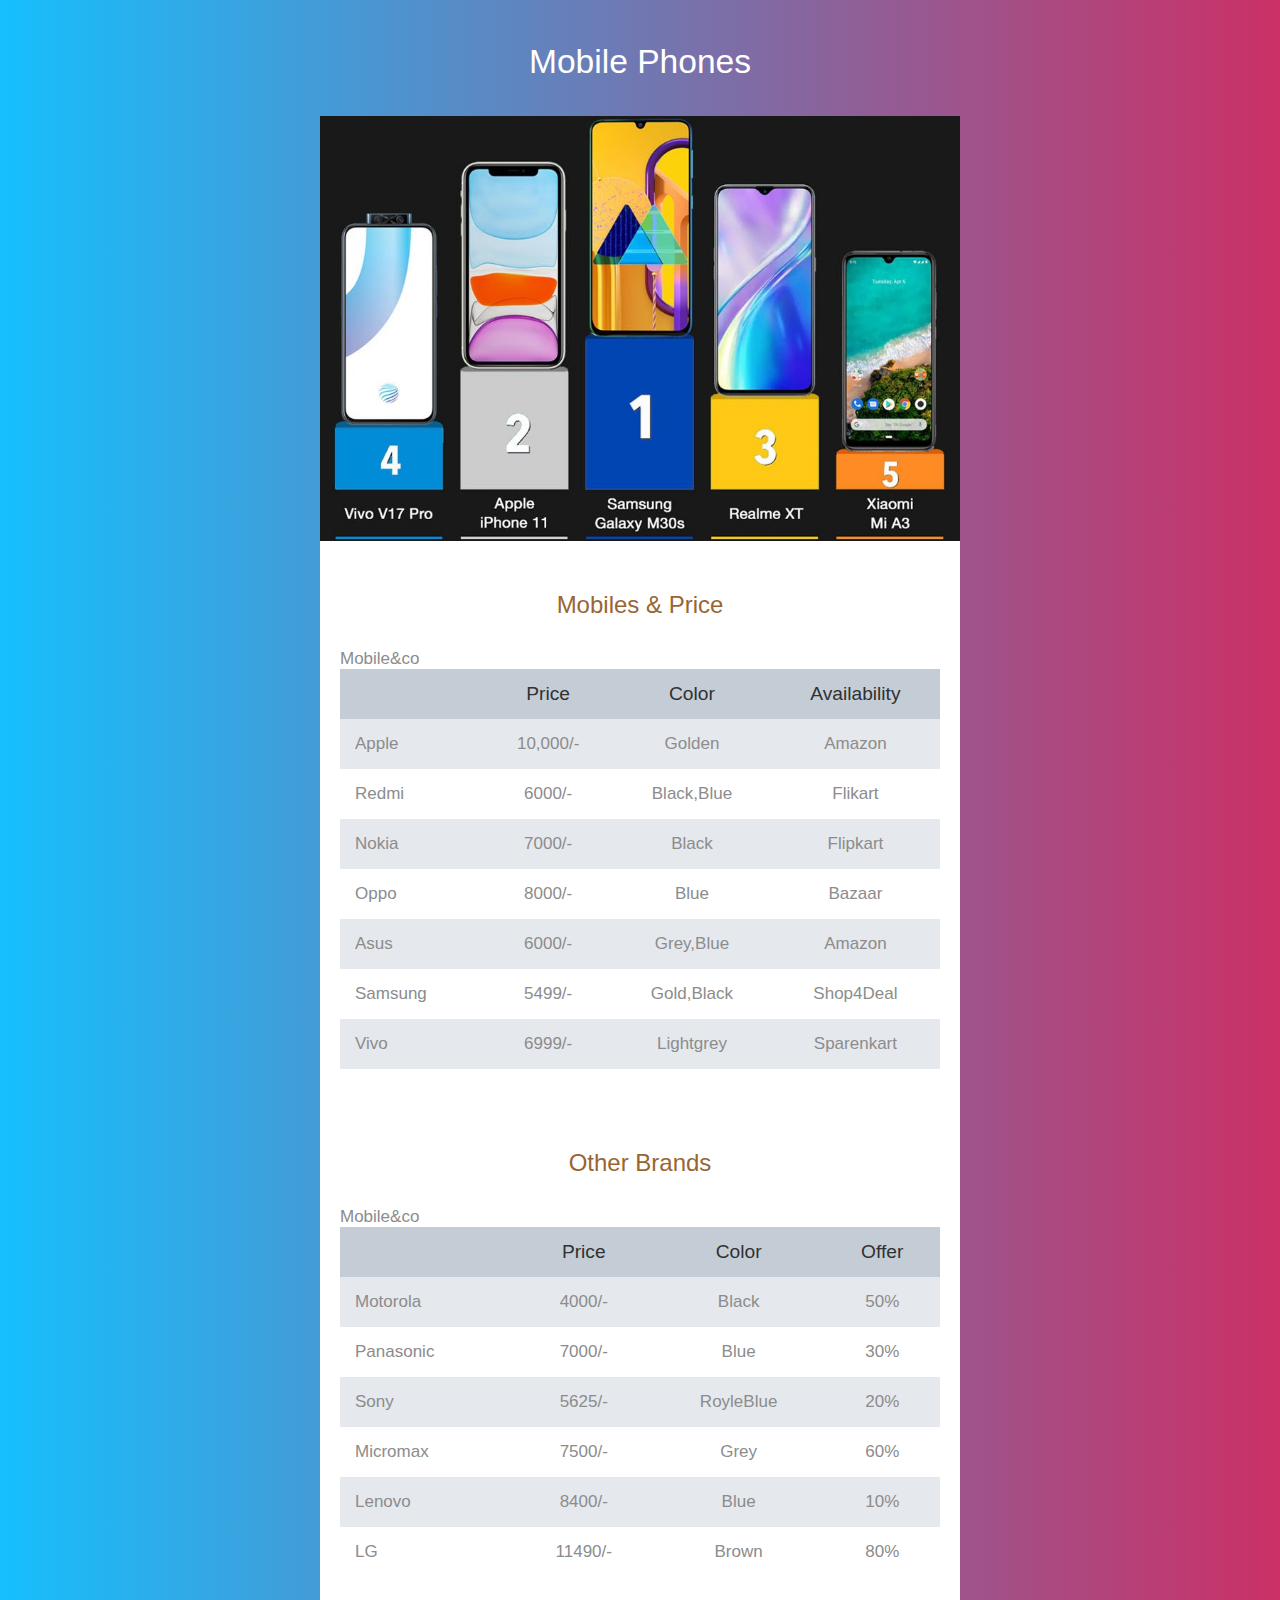
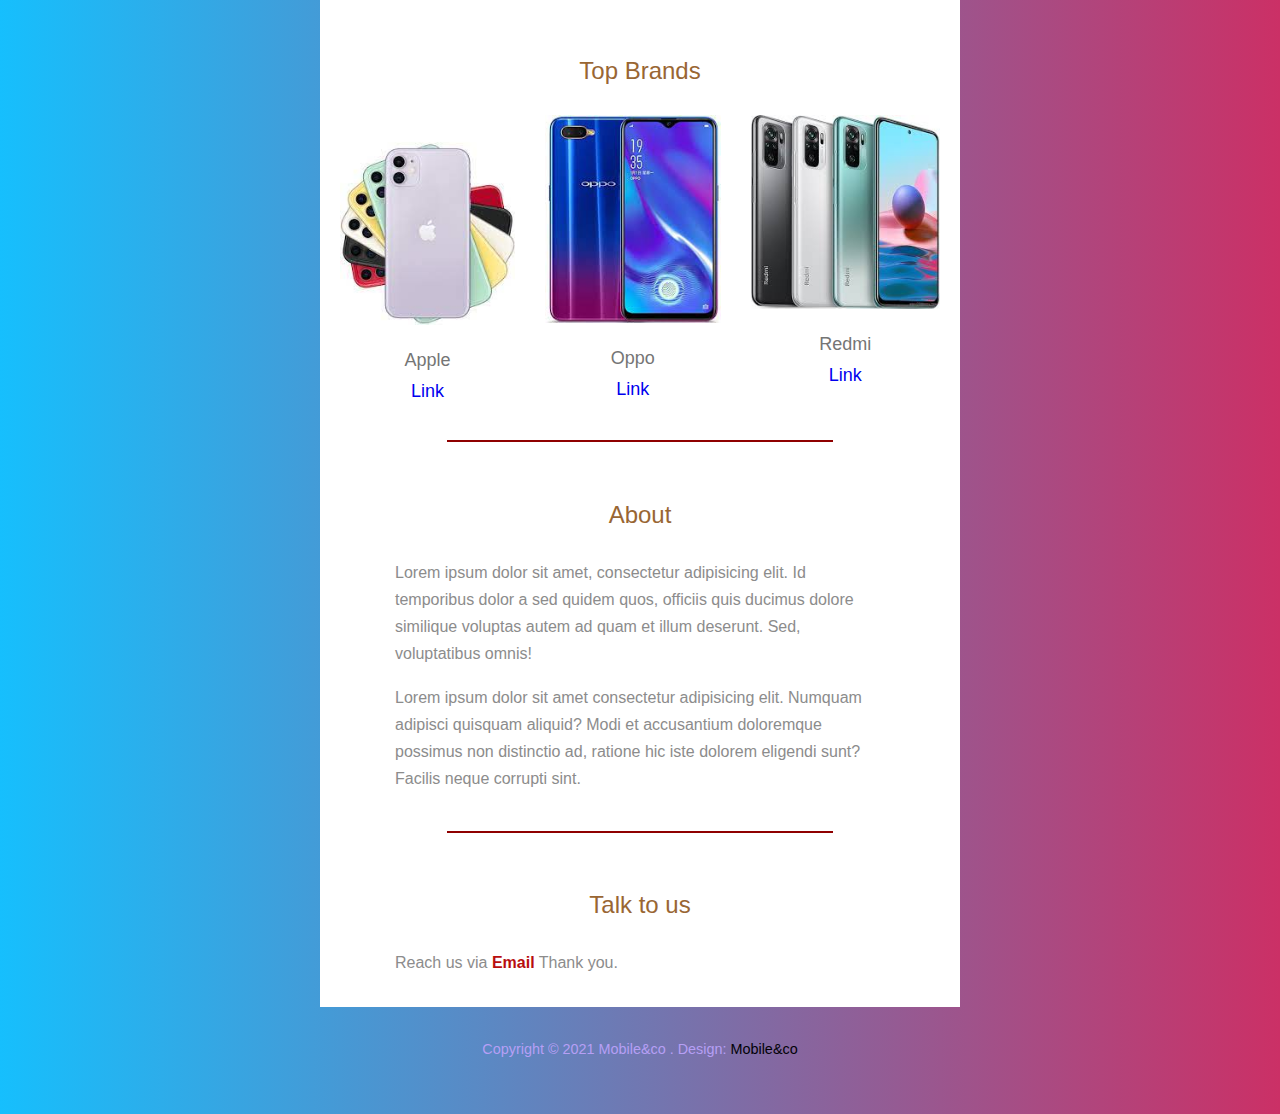
<file: Second_Project/index.html>
<!DOCTYPE html>
<html lang="en">
  <head>
    <meta charset="UTF-8" />
    <meta name="viewport" content="width=device-width, initial-scale=1.0" />
    <meta http-equiv="X-UA-Compatible" content="ie=edge" />
    <title>Mobile Phones by kavinprasanth</title>
    <link href="style.css" rel="stylesheet" />
  </head>
  <body>
    <div class="container">
      <div class="text-white page-header-container">
        <h1 class="page-header">Mobile Phones</h1>
      </div>
      <div class="main-content">
        <div id="intro-img"></div>
        <!-- Mobiles & Price -->
        <section class="section">
          <h2 class="section-header">Mobiles & Price</h2>
          <div class="responsive-table">
            <table>
              <tr class="tr-header">
                <th>&nbsp;</th>
                <th>Price</th>
                Mobile&co
                <th>Color</th>
                <th>Availability</th>
              </tr>
              <tr>
                <td class="text-left">Apple</td>
                <td>10,000/-</td>
                <td>Golden</td>
                <td>Amazon</td>
              </tr>
              <tr>
                <td class="text-left">Redmi</td>
                <td>6000/-</td>
                <td>Black,Blue</td>
                <td>Flikart</td>
              </tr>
              <tr>
                <td class="text-left">Nokia</td>
                <td>7000/-</td>
                <td>Black</td>
                <td>Flipkart</td>
              </tr>
              <tr>
                <td class="text-left">Oppo</td>
                <td>8000/-</td>
                <td>Blue</td>
                <td>Bazaar</td>
              </tr>
              <tr>
                <td class="text-left">Asus</td>
                <td>6000/-</td>
                <td>Grey,Blue</td>
                <td>Amazon</td>
              </tr>
              <tr>
                <td class="text-left">Samsung</td>
                <td>5499/-</td>
                <td>Gold,Black</td>
                <td>Shop4Deal</td>
              </tr>
              <tr>
                <td class="text-left">Vivo</td>
                <td>6999/-</td>
                <td>Lightgrey</td>
                <td>Sparenkart</td>
              </tr>
            </table>
          </div>
        </section>
        <!-- Other Brands -->
        <section class="section">
          <h2 class="section-header">Other Brands</h2>
          <div class="responsive-table">
            <table>
              <tr class="tr-header">
                <th>&nbsp;</th>
                <th>Price</th>
                <th>Color</th>
                <th>Offer</th>
              </tr>
              <tr>
                <td class="text-left">Motorola</td>
                Mobile&co
                <td>4000/-</td>
                <td>Black</td>
                <td>50%</td>
              </tr>
              <tr>
                <td class="text-left">Panasonic</td>
                <td>7000/-</td>
                <td>Blue</td>
                <td>30%</td>
              </tr>
              <tr>
                <td class="text-left">Sony</td>
                <td>5625/-</td>
                <td>RoyleBlue</td>
                <td>20%</td>
              </tr>
              <tr>
                <td class="text-left">Micromax</td>
                <td>7500/-</td>
                <td>Grey</td>
                <td>60%</td>
              </tr>
              <tr>
                <td class="text-left">Lenovo</td>
                <td>8400/-</td>
                <td>Blue</td>
                <td>10%</td>
              </tr>
              <tr>
                <td class="text-left">LG</td>
                <td>11490/-</td>
                <td>Brown</td>
                <td>80%</td>
              </tr>
            </table>
          </div>
        </section>
        <!-- Top Brands -->
        <section class="section">
          <h2 class="section-header">Top Brands</h2>
          <div class="special-items">
            <figure class="special-item">
              <img
                src="img/img1.jpg"
                alt="Image"
                class="tm-special-item-img"
              />
              <figcaption>
                <span class="item-name">Apple</span>
                <span class="item-price"><a href="https://www.apple.com/in/iphone/" target="blank">Link</a></span>
              </figcaption>
            </figure>
            <figure class="special-item">
              <img
                src="img/img2.jpg"
                alt="Image"
                class="tm-special-item-img"
              />
              <figcaption>
                <span class="item-name">Oppo</span>
                <span class="item-price"><a href="https://www.oppo.com/en/" target="blank">Link</a></span>
              </figcaption>
            </figure>
            <figure class="special-item">
              <img
                src="img/img3.jpg"
                alt="Image"
                class="tm-special-item-img"
              />
              <figcaption>
                <span class="item-name">Redmi</span>
                <span class="item-price"><a href="https://www.mi.com/in/all-xiaomi-phones" target="blank">Link</a></span>
              </figcaption>
            </figure>
          </div>
        </section>
        <hr />
        <!-- About -->
        <section class="section section-small">
          <h2 class="section-header">About</h2>
          <p>
            Lorem ipsum dolor sit amet, consectetur adipisicing elit. Id
            temporibus dolor a sed quidem quos, officiis quis ducimus dolore
            similique voluptas autem ad quam et illum deserunt. Sed,
            voluptatibus omnis!
          </p>
          <p class="mb-0">
            Lorem ipsum dolor sit amet consectetur adipisicing elit. Numquam
            adipisci quisquam aliquid? Modi et accusantium doloremque possimus
            non distinctio ad, ratione hic iste dolorem eligendi sunt? Facilis
            neque corrupti sint.
          </p>
        </section>
        <hr />
        <!-- Talk to us -->
        <section class="section section-small">
          <h2 class="section-header">Talk to us</h2>
          <p class="mb-0">
            Reach us via
            <a href="mailto:barryallean7274@gmail.com" class="contact-link"
              >Email</a
            >
            Thank you.
          </p>
        </section>
      </div>
      <footer>
        <p class="text-white footer-text text-color">
          Copyright &copy; 2021 Mobile&co . Design:
          <a href="#" class="footer-link">Mobile&co</a>
        </p>
      </footer>
    </div>
  </body>
</html>
</file>
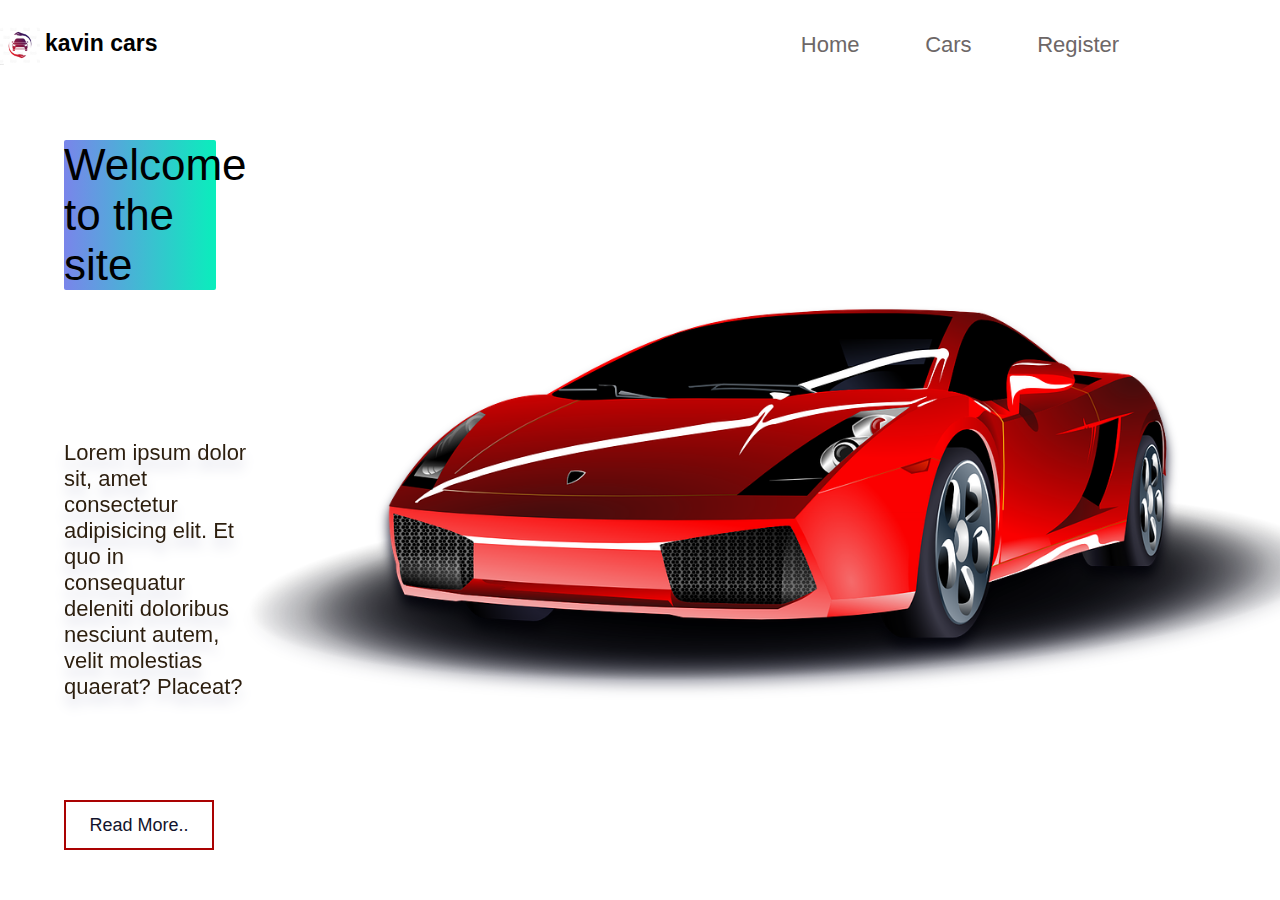
<file: Third_Project/index.html>
<html lang="en">
<head>
    <meta charset="UTF-8">
    <meta http-equiv="X-UA-Compatible" content="IE=edge">
    <meta name="viewport" content="width=device-width, initial-scale=1.0">
    <link rel="stylesheet" href="style.css">
    <title>TCR_Project3</title>
</head>
<body>
    <header>
        <div class="logo-container">
            <img src="logo.jpg"  >
            <h4 class="logo">kavin cars</h4>
        </div>
        <nav>
            <ul class="nav-links">
                <li><a class="nav-link" href="#">Home</a></li>
                <li><a class="nav-link" href="cars.html">Cars</a></li>
                <li><a class="nav-link" href="register.html">Register</a></li>
            </ul>
        </nav>
    </header>
    <main>
        <section class="container">
            <div class="sub-container">
                <div class="readmore">
                    <h1>Welcome to the site</h1>
                    <p>Lorem ipsum dolor sit, amet consectetur adipisicing elit. Et quo in consequatur deleniti doloribus nesciunt autem, velit molestias quaerat? Placeat?</p>
                    <button class="cta-select"><a class="but" href="#">Read More..</a></button>

                </div>
            </div>
            <div class="backshadow">
                <img src="car1.png" >
            </div>
        </section>        
</body>
</html>
</file>
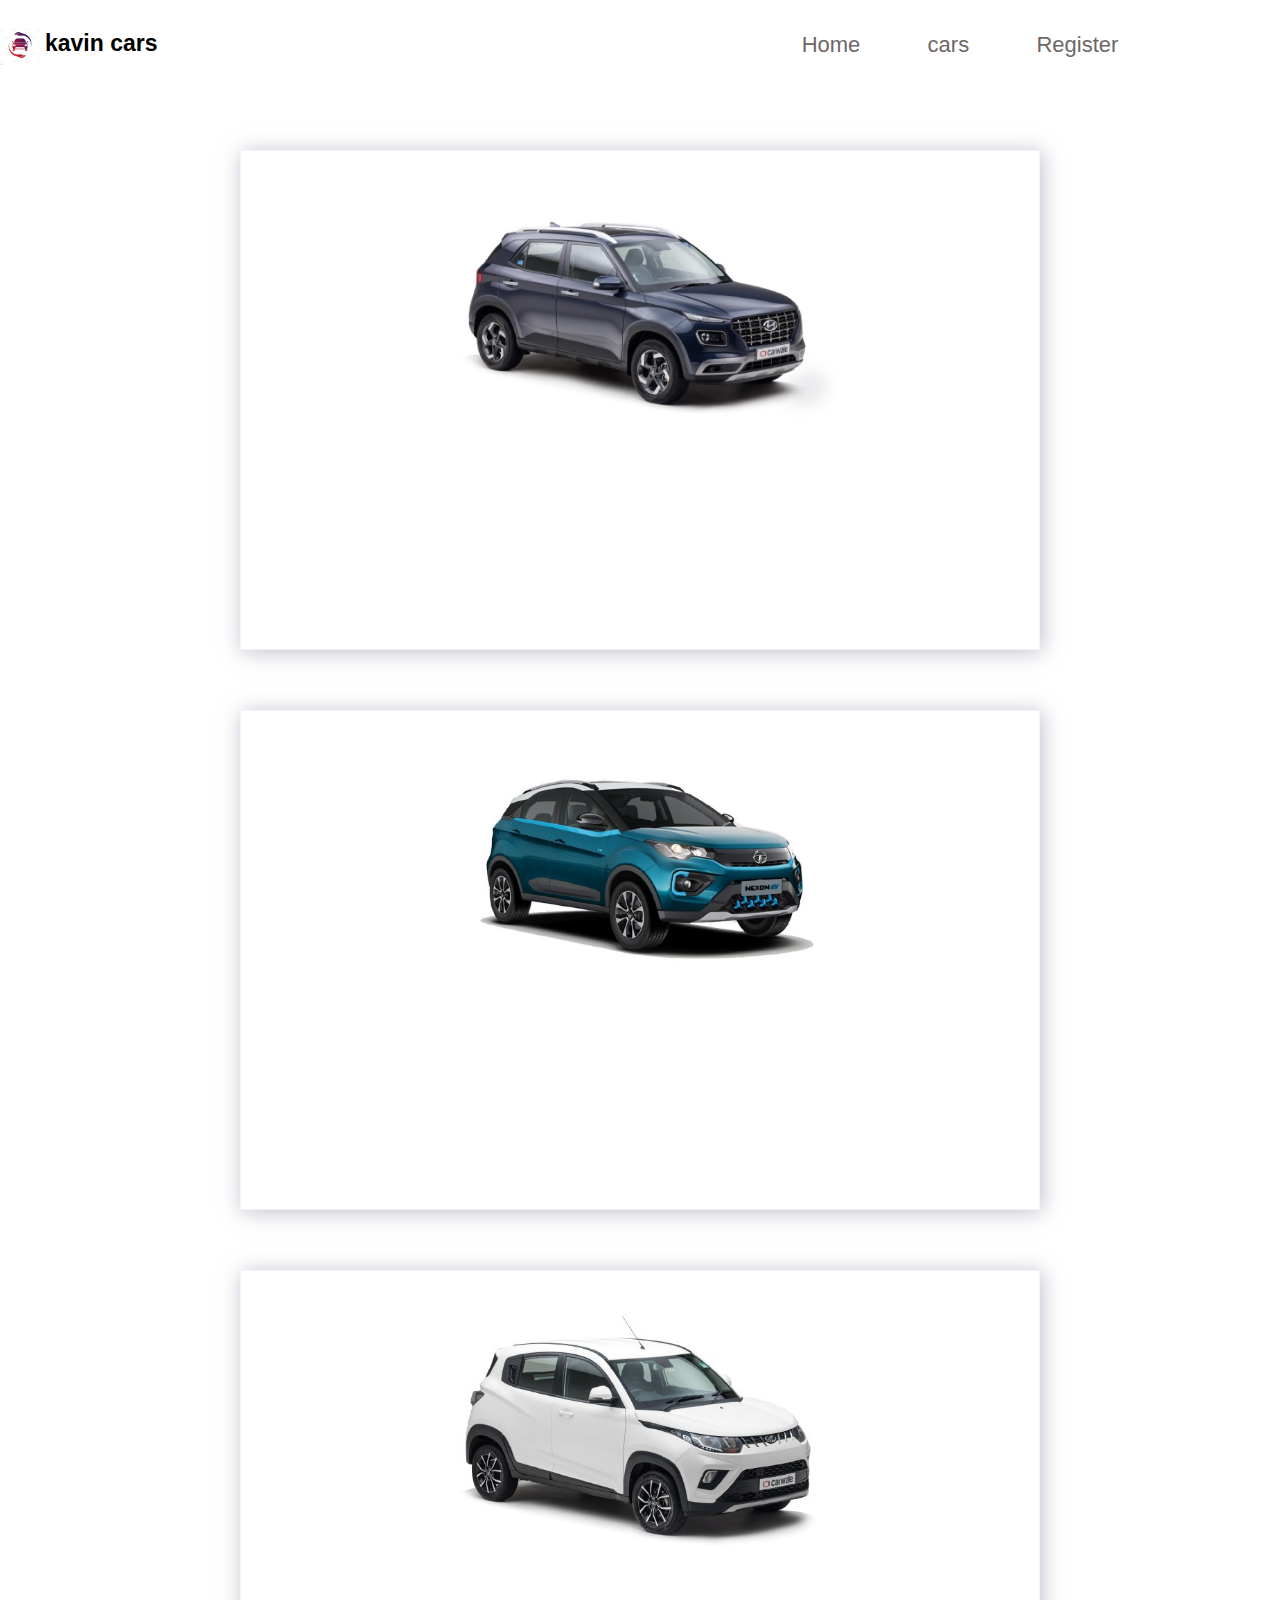
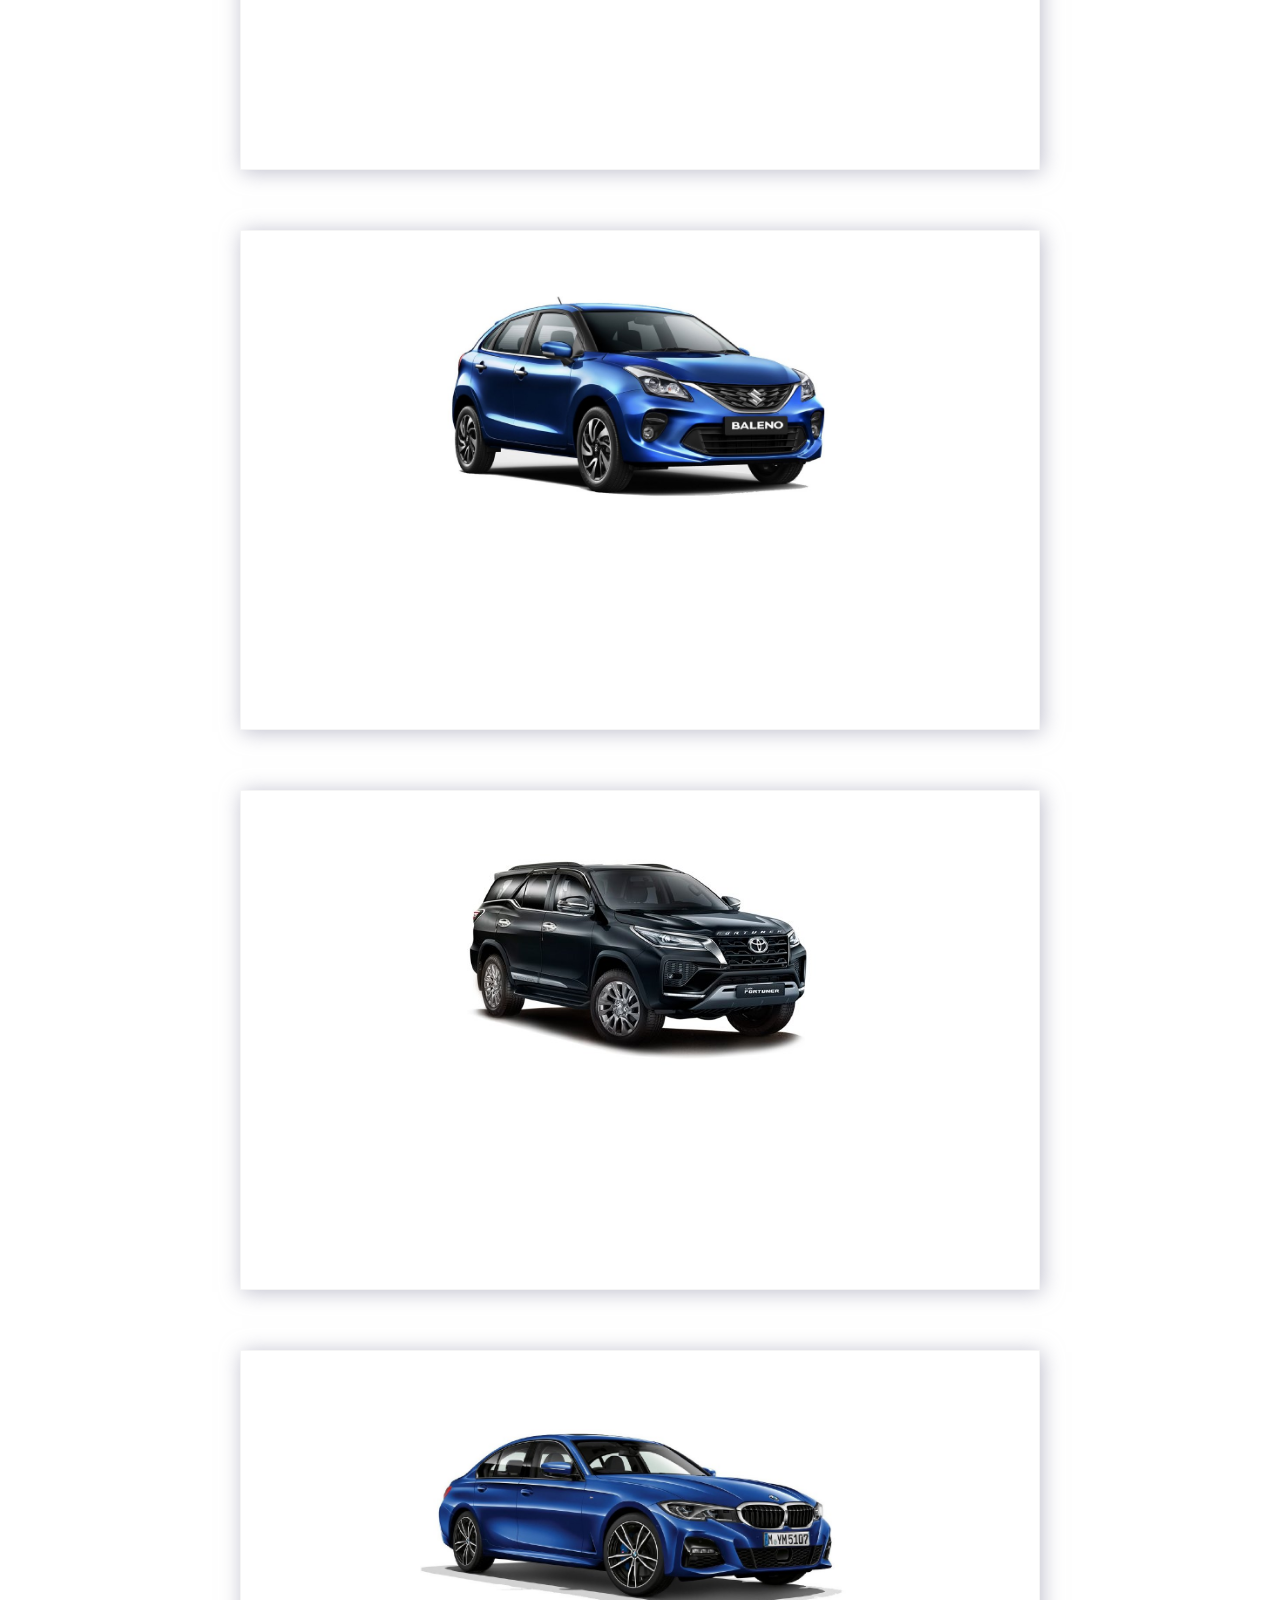
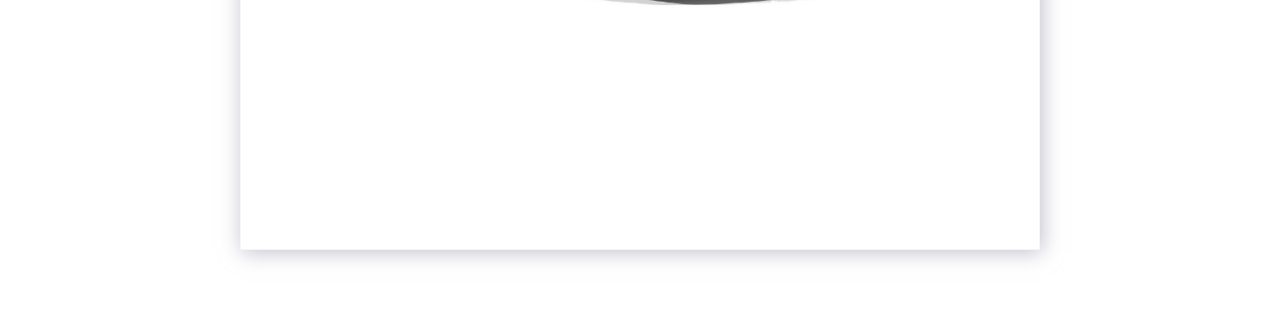
<file: Third_Project/cars.html>
<!DOCTYPE html>
<html lang="en">
	<head>
		<link rel="stylesheet" href="./cars.css" />
		<link rel="stylesheet" href="./style.css" />
		<title>ThemePark Blog</title>
	</head>
	<body>
		<header>
			<div class="logo-container">
				<img src="logo.jpg"  >
				<h4 class="logo">kavin cars</h4>
			</div>
			<nav>
				<ul class="nav-links">
					<li><a class="nav-link" href="index.html">Home</a></li>
					<li><a class="nav-link" href="#">cars</a></li>
					<li><a class="nav-link" href="register.html">Register</a></li>
				</ul>
		</header>

		<div class="container1">
		 <div class="cont">
			<div class="imgbx">
				<a href="#"> <img src="car2.jpeg"></a>
			</div>
			<div class="content">
				<h2>Hyundai Venue</h2>
				<p>Hyundai Venue is a 5 seater Compact SUV available in a price range of ₹ 6.92 - 11.78 Lakh. It is available in 18 variants, 1 engine option and 3 transmission options : Manual, Clutchless Manual and Automatic (Dual Clutch). Other key specifications of the Venue include a Ground Clearance of 195 mm and Bootspace of 350 litres. The Venue is available in 8 colours. The mileage of Venue ranges from 17.52 kmpl to 23.4 kmpl.</p>
			</div>
		</div>
		<div class="cont">
			<div class="imgbx">
				<a href=""> <img src="car3.jpeg"></a>
			</div>
			<div class="content">
				<h2>Tata Nexon EV</h2>
				<p>Tata Nexon EV is a 5 seater Compact SUV available in a price range of ₹ 13.99 - 16.85 Lakh. It is available in 5 variants and 1 transmission option : Automatic. Other key specifications of the Nexon EV include a Ground Clearance of 205 mm, Kerb Weight of 1400 kg and Bootspace of 350 litres. The Nexon EV is available in 4 colours.</p>
			</div>

		</div>
		<div class="cont">
			<div class="imgbx">
				<a href=""><img src="car4.jpeg"></a>
			</div>
			<div class="content">
				<h2>Mahindra KUV100 NXT</h2>
				<p>Mahindra KUV100 NXT is a 6 seater Compact SUV available in a price range of ₹ 6.10 - 7.76 Lakh. It is available in 5 variants, 1 engine option and 1 transmission option : Manual. Other key specifications of the KUV100 NXT include a Ground Clearance of 170 mm and Bootspace of 243 litres. The KUV100 NXT is available in 8 colours.</p>
			</div>

		</div>
		<div class="cont">
			<div class="imgbx">
				<a href=""><img src="car5.jpg"></a>
			</div>
			<div class="content">
				<h2>Maruti Suzuki Baleno</h2>
				<p>Maruti Suzuki Baleno is a 5 seater Hatchback available in a price range of ₹ 5.97 - 9.27 Lakh. It is available in 9 variants, 1 engine option and 2 transmission options : Manual and Automatic (CVT). Other key specifications of the Baleno include a Ground Clearance of 170 mm, Kerb Weight of 865 kg and Bootspace of 339 litres. The Baleno is available in 5 colours. The mileage of Baleno ranges from 19.56 kmpl to 21.96 kmpl.</p>
			</div>
		</div>
		<div class="cont">
			<div class="imgbx">
				<a href=""><img src="car6.jpeg"></a>
			</div>
			<div class="content">
				<h2>Toyota Fortuner</h2>
				<p>Toyota Fortuner is a 7 seater SUV available in a price range of ₹ 30.36 - 38.32 Lakh. In the BS6 era, the Fortuner is powered by 2694 cc Petrol engine which produces 164bhp of power and 245Nm of torque. The 2755 cc Diesel engine which produces 201bhp of power and 420Nm of torque. You can have it with a 5-speed Manual, a 6-speed Automatic (Torque Converter) or a 6-speed Manual gearbox. The Fortuner is available in 7 variants and 9 colours. The mileage of Fortuner ranges from 10.01 kmpl to 14.22 kmpl.</p>
			</div>
		</div>
		<div class="cont">
			<div class="imgbx">
				<a href=""><img src="car7.jpg"></a>
			</div>
			<div class="content">
				<h2>BMW 3 Series</h2>
				<p>BMW 3 Series is a Sedan available in a price range of ₹ 43.58 - 62.90 Lakh. It is available in 4 variants, 1 engine option. Other key specifications of the 3 Series include a Ground Clearance of 135 mm and Bootspace of 480 litres. The 3 Series is available in 8 colours. The mileage of 3 Series ranges from 11.86 kmpl to 20.37 kmpl.
				</p>
			</div>
		</div>

	</div>
    </body>
    </html
</file>
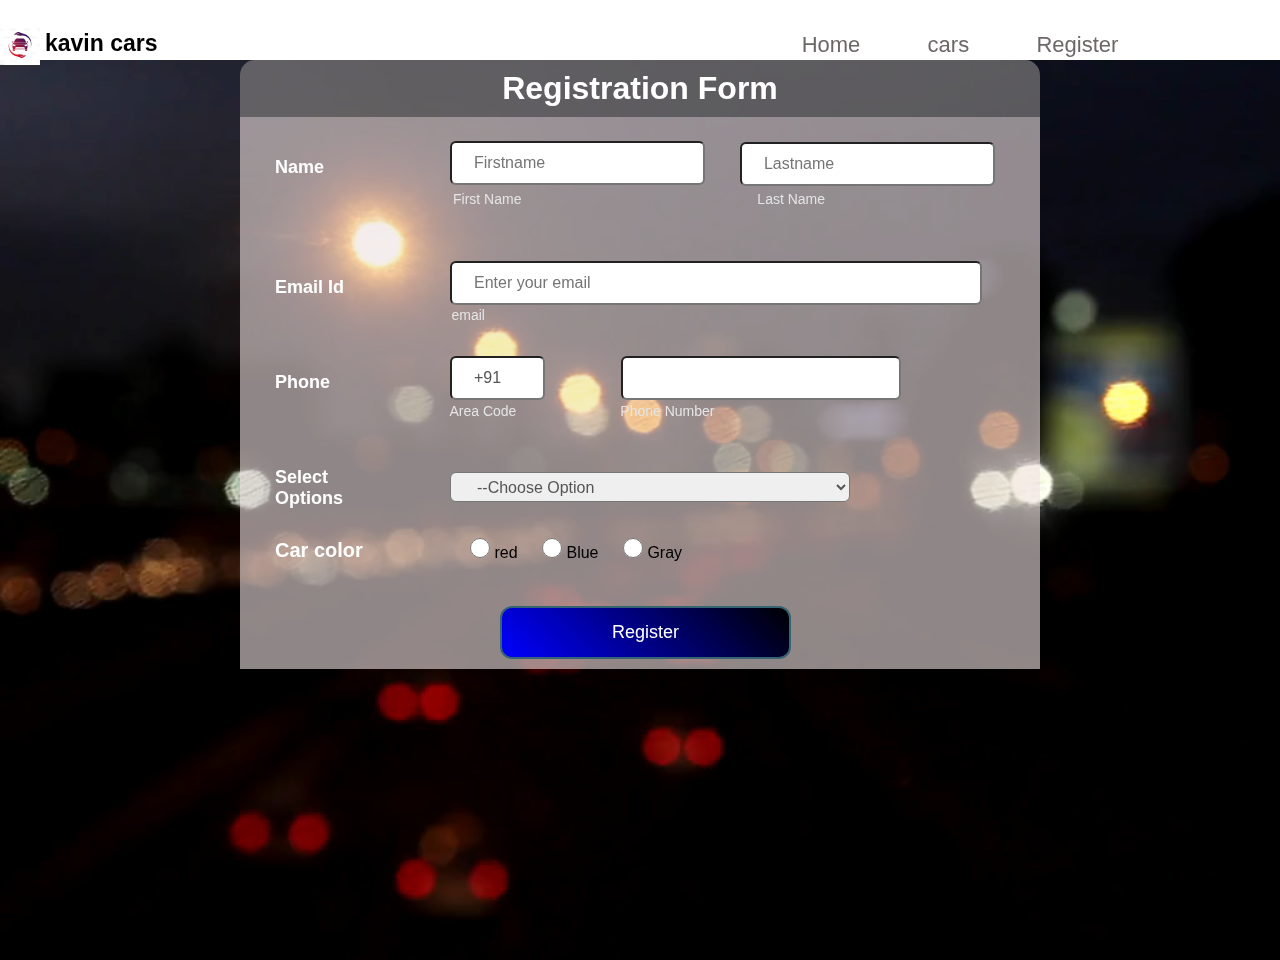
<file: Third_Project/register.html>
<!DOCTYPE html>
<html lang="en">
	<head>
        <link rel="stylesheet" href="./style.css" />
        <link rel="stylesheet" href="./register.css" />
		<title>Car Registration</title>
	</head>
	<body>
		<header>
			<div class="logo-container">
				<img src="logo.jpg"  >
				<h4 class="logo">kavin cars</h4>
			</div>
			<nav>
				<ul class="nav-links">
					<li><a class="nav-link" href="index.html">Home</a></li>
					<li><a class="nav-link" href="cars.html">cars</a></li>
					<li><a class="nav-link" href="#">Register</a></li>
			    </ul>
			</nav>
        </header>
        <div class="video1">
         <video src="car.mp4" autoplay mute loop></video>
          <div class="regform"><h1>Registration Form</h1></div>
            <div class="mane">
             <form>
                <div id="name">
                    <h2 class="name">Name</h2>
                    <input class="firstname" type="text" name="first_name" placeholder="firstname"><br>
                    <label class="firstlabel">first name</label>
                    <input class="lastname" type="text" name="last_name" placeholder="lastname">
                    <label class="lastlabel">last name</label>

                </div>
                <h2 class="name">Email Id</h2>
                <input class="college" type="email" name="email" placeholder="Enter your email">
                <label class="college-email">email</label>
                <h2 class="name">Phone</h2>
                <input class="code" type="text" name="area_code" value="+91">
                <label class="area-code">Area code</label>
                <input class="number" type="text" name="phone">
                <label class="phone-number">Phone Number</label>

                <h2 class="name">Select Options</h2>
                <select class="option" name="subject">
                    <option disabled="disabled" selected="selected">--Choose Option</option>
                    <option>Hyundai Venue</option>
                    <option>Tata Nexon EV</option>
                    <option>Mahindra KUV100 NXT</option>
                    <option>Maruti Suzuki Baleno</option>
                    <option>Toyota Fortuner</option>
                    <option>BMW 3 Series</option>
                </select>
                <h2 id="student">Car color</h2>
                <label class="radio">
                    <input class="radio-one" type="radio"  name="radio">
                    <span class="checkmark"></span>
                    red
                </label>
                <label class="radio">
                  <input class="radio=two" type="radio" name="radio">
                  <span class="checkmark"></span>
                  Blue
                  </label>
                  <label class="radio">
                    <input class="radio=three" type="radio" name="radio">
                    <span class="checkmark"></span>
                    Gray
                    </label>
                  <br>
                <button type="submit">Register</button>
             </form>
          </div>
     </div>

    </body>
 </html
</file>
<file: Second_Project/style.css>
body {
  background:linear-gradient(90deg, #16bffd,#cb3066);
  color: #8c8c8c;
  font-family: "Open Sans", Arial, Helvetica, sans-serif;
  font-size: 17px;
  padding: 15px;
}
.container {
  max-width: 640px;
  margin-left: auto;
  margin-right: auto;
}
.main-content {
  background-color: #ffffff;
}
#intro-img {
  background-image: url(img/img.jpg);
  background-position: center;
  background-size: cover;
  min-height: 425px;
}
.text-white {
  color: rgb(255, 255, 255);
}
.page-header-container {
  text-align: center;
}
.page-header {
  display: inline-block;
  vertical-align: baseline;
  margin-top: 20px;
  margin-bottom: 35px;
  font-size: 2.1rem;
  font-weight: 400;
}
.section-header {
  color: #996633;
  text-align: center;
  font-weight: 400;
  font-size: 1.5rem;
  margin-top: 30px;
  margin-bottom: 30px;
}
table {
  width: 100%;
  border-spacing: 0px;
}
td {
  text-align: center;
  padding: 15px 15px;
}
.text-left {
  text-align: left;
}
th {
  color: #313131;
  font-weight: 400;
  font-size: 1.2rem;
  padding-left: 15px;
  padding-right: 15px;
}
tr:nth-child(even) {
  background-color: #e5e8ed;
}
tr.tr-header {
  background-color: #c4cdd6;
  height: 50px;
}
.section {
  padding-top: 20px;
  padding-left: 20px;
  padding-right: 20px;
  padding-bottom: 30px;
}
.section-small {
  max-width: 490px;
  margin-left: auto;
  margin-right: auto;
  padding-top: 20;
}
p {
  font-size: 1rem;
  line-height: 1.7;
}
.mb-0 {
  margin-bottom: 0;
}
img {
  max-width: 100%;
}
figure {
  margin: 0;
}
figcaption {
  text-align: center;
  margin-top: 20px;
}
figcaption span {
  display: block;
  color: #757575;
  font-size: 18px;
}
figcaption span a{
    text-decoration: none;
}
figcaption span a:hover{
    color: red;
}
.item-name {
  margin-top: 20px;
  margin-bottom: 10px;
}
.special-items {
  display: flex;
  margin-left: -15px;
  margin-right: -15px;
}
.special-item {
  padding-left: 15px;
  padding-right: 15px;
}
hr {
  width: 60%;
  border: 0.5px solid rgb(143, 0, 0);
}
.contact-link {
  color: #b80e0e;
  font-weight: 600;
  text-decoration: none;
}
a {
  transition: all 0.3s ease;
}
.contact-link:hover {
  color: #4400ff;
}
.footer-text {
  font-size: 0.9rem;
  margin-top: 30px;
  margin-bottom: 30px;
  text-align: center;
}
.footer-link {
  color: rgb(3, 2, 7);
  text-decoration: none;
}
.text-color {
  color: #b69ff5;
}
.footer-link:hover {
  color: #0565d3;
}
</file>
<file: Third_Project/style.css>
* {
	margin: 0px;
	padding: 0px;
	box-sizing: border-box;
}

body {
	font-family: 'Poppins', sans-serif;
}
button {
	font-family: 'Helvetica', sans-serif;
}

header {
	justify-content: space-evenly;
	display: flex;
	width: 90%;
	height: 10vh;
	align-items: center;
}

.logo-container,
.nav-links{
	display: flex;
}

.logo-container {
	flex: 1;

}
.logo-container img{
    height: 40px;
    width: 40px;
    
}
.logo {
	font-weight: 600;
	font-size: 23px;
	margin: 5px;
}

nav {
	flex: 2;
}
.nav-links {
    display: flex;
	justify-content: space-around;
	list-style: none;
	margin-left: 50%;
}
.nav-link {
	color: #6d6767;
	font-size: 22px;
	text-decoration: none;
}
.nav-link:hover{
	color:black;
}

.container {
	display: flex;
	width: 90%;
	margin: auto;
	min-height: 90vh;
	align-items: center;
}
.sub-container {
	flex: 1;
}
.readmore h1 {
	font-size: 44px;
	font-weight: 500;
	background: linear-gradient(to right, #1125da8f, #09eebc);
    margin-bottom: 150px;
    width: 83%;
	border-radius: 2px;
}
.readmore p {
	margin-top: 5px;
	font-size: 22px;
	color: #2c1e0e;
    margin-bottom: 100px;
    height: 100%;
	filter: drop-shadow(0px 10px 6px rgb(217, 218, 230));
	animation: drop 1.5s linear;
    animation-duration: 1s;
    animation-name: mymove;
    position: relative;
}
@keyframes mymove{
    from{left: -300px;}
    to{left: 0px;}
}

.cta {
	padding: 50px 0px 0px 0px;
}
.cta-select {
	border: 2px solid rgb(170, 2, 2);
	background: transparent;
	color: #0ea9d4;
	width: 150px;
	height: 50px;
	cursor: pointer;
	font-size: 18px;
}
.but{
	text-decoration: none;
	color: rgb(18, 20, 44);
}
.but:hover{
	color: royalblue;
}
.backshadow {
	flex: 1;
	display: flex;
	justify-content: center;
	height: 60vh;
	 
}
.backshadow img {
	height: 100%;
	filter: drop-shadow(0px 10px 6px rgb(18, 20, 44));
	animation: drop 1.5s ease;

}

.big-circle {
	position: absolute;
	top: 5vh;
	left: 1vw;
	z-index: -1;
	opacity: 0.1;
	height: 90%;
}


@keyframes drop {
	0% {
		opacity: 0;
		transform: translateY(-100px);
	}
	100% {
		opacity: 1;
		transform: translateY(0px);
	}
}

@media screen and (max-width: 900px) {
	.container {
		flex-direction: column;
	}
	.sub-container {
		margin-top: 5vh;
		text-align: center;
	}
	.readmore h1 {
		font-size: 30px;
        margin-left: 31%;
        margin-top: 30px;
        width: 40%;
	}
	.readmore p {
		font-size: 18px;
	}
	.cta {
		padding: 10px 0px 0px 0px;
	}
	
	.backshadow img {
		height: 50%;
        margin-top: 20px;
		width: 120%;
	}
	
	.big-circle {
		opacity: 0.1;
	}
    nav ul li{
        padding-left: 20px;
    }
}
@media screen and (max-width: 460px) {
	.container {
		flex-direction: column;
	}
	.sub-container {
		margin-top: 5vh;
		text-align: center;
	}
	.readmore h1 {
		font-size: 25px;
        margin-left: 35%;
        margin-top: 30px;
        width: 40%;
		
	}
	.readmore p {
		font-size: 18px;
		margin-left: 10%;
	}
	.cta {
		padding: 10px 0px 0px 0px;
	}
	
	.backshadow img {
		height: 50%;
        margin-top: 20px;
		width: 120%;
	}
	
	.big-circle {
		opacity: 0.1;
	}
    nav ul li{
        padding-left: 20px;
    }
}
@media screen and (max-width: 360px) {
	.container {
		flex-direction: column;
	}
	.sub-container {
		margin-top: 5vh;
		text-align: center;
	}
	.readmore h1 {
		font-size: 20px;
        margin-top: 30px;
        width: 50%;
		
	}
	.readmore p {
		font-size: 18px;
		margin-left: 25%;
	}
	.cta {
		padding: 10px 0px 0px 0px;
	}
	.cta-select{
		margin-left: 25%;
	}
	
	.backshadow img {
		height: 50%;
        margin-top: 20px;
		width: 120%;
		margin-left: 25%;
	}
	
	.big-circle {
		opacity: 0.1;
	}
    nav ul li{
        padding-left: 20px;
    }
}
</file>
<file: Third_Project/cars.css>
* {
	margin: 0px;
	padding: 0px;
	box-sizing: border-box;
}

body{
    justify-content: center;
    align-items: center;
    background:white;
  }
  .container1{
    position: relative;
    display: flex;
    flex-direction:column;
    justify-content: center;
    align-items: center;
    padding: 30px;
  }
  .container1 .cont{
    position: relative;
    max-width: 800px;
    height:500px;
    width:800px;
    background:white;
    padding:20px 15px;
    margin:30px 10px;
    display:flex;
   flex-direction: column;
   box-shadow: 2px 2px 20px rgba(146, 146, 170, 0.6);
   border: 1px solid whitesmoke;
   
  }
  .container1 .cont:hover{
    height:500px;
  }
  .container1 .cont .imgbx{
    position: relative;
    width: 460px;
    height: 460px;
    top:10px;
    left:20px;
    z-index:1;
  }
  .container1 .cont .imgbx img{
  max-width: 100%;
  margin-left: 130px;
  }
  .container1 .cont .content{
  position: relative;
  margin-top: -50px;
  padding:10px 15px;
  text-align: center;
  color: #111;
  visibility: hidden;
  opacity: 0;
  transition: 0.5s ease-in;
  margin-bottom: 30px;
  }
  .container1 .cont .content h2{
    margin-bottom: 10px;
  }
  .container1 .cont:hover .content{
    visibility: visible;
    opacity:1;
    margin-top: -10px;
    transition-delay: 0.5s ease-in;
    color: black;
  }
  .container1 .cont:hover .content h2{
    margin-bottom: 10px;
  }
</file>
<file: Third_Project/register.css>
.video1 {
        position: absolute;
        top: 60px;
        left: 0;
        width: 100%;
        height: 100%;
        overflow: hidden;
    }
    
    .video1 video {
        
        min-width: 100%;
        min-height: 100%;
        position: absolute;
        top: 50%;
        left: 50%;
        transform: translate(-50%, -50%);
        object-fit: cover;
        z-index: -1;
    }
   
    
    .regform, .mane ,button {
        z-index: 2;
    } 
   .regform{
       top:100px;
       width:800px;
       background-color: rgba(126, 123, 123, 0.7);
       /* background: linear-gradient(45deg,red,blue); */
       margin:auto;
       color:#FFFFFF;
       padding:10px 0px;
       text-align:center;
       border-radius:15px 15px 0px 0px;
   }
   .mane{
       background-color: rgba(238, 225, 225, 0.6);
       width:800px;
       margin:auto;
   }
   form{
       padding:10px;
   }
   #name{
       width:100%;
       height:90px;
   }
   .name{
       margin-left: 25px;
       margin-top: 30px;
       width: 125px;
       color:white;
       font-size:18px;
       font-weight:700;
   }
   .firstname{
       position: relative;
       left:200px;
       top:-37px;
       line-height:40px;
       text-transform: capitalize;
       border-radius: 6px;
       padding:0 22px;
       font-size: 16px;
    }
    .lastname{
        position: relative;
        left:417px;
        top:-80px;
        line-height:40px;
        border-radius:6px;
        text-transform: capitalize;
        padding:0 22px;
        font-size: 16px;
        color:#555;
    }
    .firstlabel{
        position: relative;
        color: #E5E5E5;
        text-transform: capitalize;
        font-size:14px;
        left:203px;
        top:-45px;
    }
    .lastlabel{
        position: relative;
        color: #E5E5E5;
        text-transform: capitalize;
        font-size:14px;
        left:175px;
        top:-45px;
    }
    .college{
        position: relative;
        left:200px;
        top:-37px;
        line-height:40px;
        width:532px;
        border-radius:6px;
        padding:0 22px;
        font-size: 16px;
        color:#555;
    }
    .email{
        position: relative;
        left:200px;
        top:-37px;
        line-height:40px;
        width:480px;
        border-radius:6px;
        padding:0 22px;
        font-size: 16px;
        color:#555;
    }
    .code{
        position: relative;
        left:200px;
        top:-37px;
        line-height:40px;
        width:95px;
        border-radius:6px;
        padding:0 22px;
        font-size: 16px;
        color:#555;
    }
    .number{
        position: relative;
        left:200px;
        top:-37px;
        line-height:40px;
        width:280px;
        border-radius:6px;
        padding:0 22px;
        font-size: 16px;
        color:#555;
    }
    .area-code{
        position: relative;
        color: #E5E5E5;
        text-transform: capitalize;
        font-size:14px;
        left:100px;
        top:-4px;
    }
    .college-email{
        position: relative;
        color: #E5E5E5;
        font-size:14px;
        top:-5px;
        left:-335px;
    }
    .phone-number{
        position: relative;
        color: #E5E5E5;
        text-transform: capitalize;
        font-size:14px;
        left:-85px;
        top:-4px;
    }
    .option{
        position: relative;
        left:200px;
        top:-37px;
        line-height:40px;
        height: 30px;
        width:400px;
        border-radius:6px;
        padding:0 22px;
        font-size: 16px;
        color:#555;
        outline:none;
        overflow: hidden;
    }
    .option option{
        font-size: 20px;
    }
    #student{
        margin-left:25px;
        color:white;
        font-size: 20px;
    }
    .radio{
        display: inline-block;
        position: relative;
        left:200px;
        top:-24px;
        font-size: 16px;
        padding-left: 20px;

    }
    .radio input{
        width:20px;
        height:20px;
        border-radius:50%;
        cursor:pointer;
        outline:none;
    }
    button{
       background:linear-gradient(45deg,blue,black);
       margin:20px 0 0 250px;
       text-align: center;
       border-radius: 12px;
       font-size: 18px;
       border:2px solid #366473;
       padding:14px 110px;
       cursor:pointer;
       color: white;
       
    }
    button:hover{
        background:linear-gradient(45deg,blue,black);
    }
    .end{
font-family: 'Lucida Sans', 'Lucida Sans Regular', 'Lucida Grande', 'Lucida Sans Unicode', Geneva, Verdana, sans-serif;
font-size: 20px;
font-weight: 400;
    }
</file>
